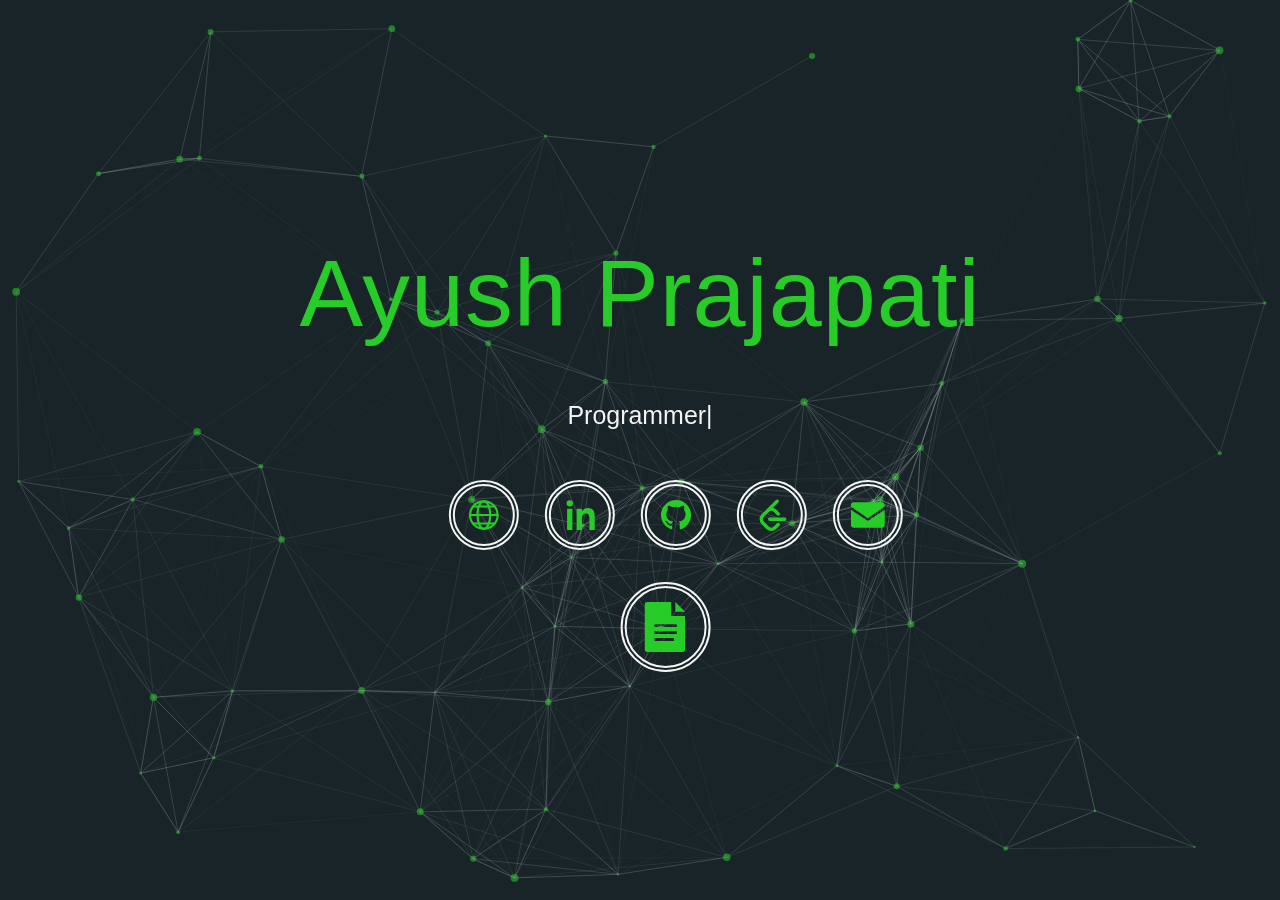
<file: index.html>
<!doctype html>
<html lang="en"><head><meta charset="utf-8"><meta name="viewport" content="width=device-width,initial-scale=1"><meta name="theme-color" content="#182428"><meta name="description" content="Ayush Prajapati — Programmer, Developer, Hacker, Forever Learner."><title>Ayush Prajapati</title>
    

    
    <link rel="stylesheet" href="style.css">
<link rel="icon" href="./favicon.ico" sizes="any">
<link rel="icon" href="./favicon.svg" type="image/svg+xml">
<link rel="icon" href="./favicon-32x32.png" type="image/png" sizes="32x32">
<link rel="icon" href="./favicon-16x16.png" type="image/png" sizes="16x16">
<link rel="apple-touch-icon" href="./apple-touch-icon.png" sizes="180x180">
<link rel="manifest" href="./site.webmanifest">
<link rel="stylesheet" href="resume.css">
</head>
<body><canvas id="particles" aria-hidden="true"></canvas><main><h1>Ayush Prajapati</h1><p class="role"><span id="typed">Programmer</span><span class="cursor" aria-hidden="true">|</span></p><nav aria-label="Social links" id="socials"><a class="icon" data-link="Website" aria-label="Website" title="Website"><svg viewBox="0 0 32 32" aria-hidden="true" style="fill:none;stroke:currentColor;stroke-width:2;stroke-linecap:round;stroke-linejoin:round"><circle cx="16" cy="16" r="13"/><ellipse cx="16" cy="16" rx="6" ry="13"/><path d="M3 16h26M6 8h20M6 24h20"/></svg></a></nav><div class="resume-wrap"><button type="button" class="icon resume" data-link="resume" aria-label="Résumé" title="Résumé"><svg viewBox="0 0 32 36" aria-hidden="true"><path d="M3 0h17v10h10v24a2 2 0 0 1-2 2H3a2 2 0 0 1-2-2V2a2 2 0 0 1 2-2Zm20 0 7 7h-7ZM8 16v2h16v-2Zm0 5v2h16v-2Zm0 5v2h14v-2Z"/></svg></button></div></main><div id="notice" role="status"></div><script src="config.js"></script><script src="app.js"></script><script src="resume.js"></script></body></html>
</file>
<file: style.css>
:root{color-scheme:dark;--green:#28cc29;--bg:#182428}*{box-sizing:border-box}html,body{margin:0;width:100%;min-height:100%;background:var(--bg)}body{font-family:'Century Gothic','Avenir Next',Arial,sans-serif;color:#f5f5f5;overflow:hidden}canvas{position:fixed;inset:0;width:100%;height:100%}main{position:relative;text-align:center;padding-top:26.5vh;pointer-events:none}h1{color:var(--green);font-weight:400;font-size:clamp(56px,7.45vw,150px);line-height:1.14;letter-spacing:1px;margin:0 16px 5.7vh}.role{font-size:clamp(20px,1.95vw,38px);line-height:1.3;min-height:1.3em;margin:0 10px 5.5vh}.cursor{font-weight:200;animation:blink .75s step-end infinite}@keyframes blink{50%{opacity:0}}nav{display:flex;justify-content:center;gap:26px;transform:translateX(2.8vw)}.icon{width:70px;height:70px;border:6px double #f5f5f5;border-radius:50%;display:inline-flex;align-items:center;justify-content:center;color:var(--green);cursor:pointer;pointer-events:auto;transition:color .18s,background .18s,transform .18s;text-decoration:none}.icon svg{width:34px;height:34px;fill:currentColor}.icon:hover,.icon:focus-visible{color:#fff;transform:translateY(-3px);background:#28cc2920;outline:none;box-shadow:0 0 0 3px #28cc2950}.resume-wrap{margin-top:32px;transform:translateX(2vw)}.resume{width:90px;height:90px}.resume svg{width:46px;height:50px}#notice{position:fixed;bottom:24px;left:50%;transform:translateX(-50%);background:#101a1e;border:1px solid #5b6d70;border-radius:8px;padding:12px 20px;font-size:14px;opacity:0;transition:opacity .2s;pointer-events:none;max-width:90vw;text-align:center}#notice.visible{opacity:1}@media(max-width:700px){main{padding-top:28vh}h1{font-size:clamp(45px,11vw,75px);letter-spacing:0;margin-bottom:40px}.role{font-size:20px;margin-bottom:36px}nav{gap:14px;transform:none}.icon{width:52px;height:52px;border-width:5px}.icon svg{width:25px;height:25px}.resume-wrap{margin-top:26px;transform:none}.resume{width:68px;height:68px}.resume svg{width:34px;height:40px}}@media(max-height:550px) and (min-width:701px){main{padding-top:17vh}h1{font-size:80px;margin-bottom:24px}.role{margin-bottom:22px}.icon{width:54px;height:54px}.resume-wrap{margin-top:20px}.resume{width:68px;height:68px}}@media(prefers-reduced-motion:reduce){.cursor{animation:none}.icon{transition:none}}
/* Keep one-finger drags on the particle surface; retain pinch zoom. */
canvas{touch-action:pinch-zoom}
.icon{touch-action:manipulation}
.touch-cursor{position:fixed;z-index:5;width:26px;height:26px;border:1px solid rgba(40,204,41,.8);border-radius:50%;transform:translate(-50%,-50%);pointer-events:none;opacity:0;box-shadow:0 0 18px rgba(40,204,41,.35)}
.touch-cursor::after{content:'';position:absolute;left:50%;top:50%;width:6px;height:6px;border-radius:50%;background:var(--green);transform:translate(-50%,-50%)}
.touch-cursor.active{opacity:1}

/* Email popup */
button.icon{background:transparent;padding:0;font:inherit}
.email-dialog{position:fixed;inset:0;margin:auto;width:min(390px,calc(100vw - 32px));max-height:calc(100dvh - 32px);overflow:auto;padding:32px 24px 20px;border:1px solid #437347;border-radius:18px;background:var(--bg);color:#f5f5f5;box-shadow:0 24px 80px #0008;font:inherit;text-align:center}
.email-dialog::backdrop{background:#071012b3;backdrop-filter:blur(5px)}
.email-dialog h2{font-size:25px;font-weight:400;color:var(--green);margin:8px 0 24px}
.email-dialog label{display:block;text-align:left;font-size:13px;color:#b7c4c6;margin-bottom:8px}
.email-dialog input{width:100%;padding:13px 10px;border:1px solid #46595c;border-radius:8px;background:#101b1f;color:#fff;font:inherit;font-size:15px;text-align:center;user-select:text}
.email-close{position:absolute;top:6px;right:6px;width:44px;height:44px;background:transparent;border:0;color:#c6d0d2;font-size:28px;cursor:pointer}
.email-copy{display:block;width:100%;margin-top:20px;padding:12px;border:0;border-radius:8px;background:var(--green);color:#102014;font:inherit;font-weight:700;cursor:pointer;touch-action:manipulation}
.email-copy:hover{background:#4be24c}.email-copy:disabled{opacity:.5;cursor:default}
.email-dialog :focus-visible{outline:2px solid var(--green);outline-offset:3px}
.email-status{min-height:18px;font-size:13px;line-height:1.4;color:#b7c4c6;margin:12px 0 0}
</file>
<file: resume.css>
.resume-dialog{position:fixed;inset:0;margin:auto;width:min(1100px,96vw);height:92vh;height:92dvh;max-height:96dvh;max-width:96vw;padding:0;border:1px solid #437347;border-radius:16px;background:var(--bg);color:#fff;box-shadow:0 24px 80px #0008;font:inherit;overflow:hidden}
.resume-dialog[open]{display:flex;flex-direction:column}
.resume-dialog::backdrop{background:#071012c9;backdrop-filter:blur(5px)}
.resume-dialog header{display:flex;align-items:center;justify-content:space-between;padding:10px 20px;flex-shrink:0}
.resume-dialog h2{font-size:24px;font-weight:400;color:var(--green);margin:0}
.resume-close{width:44px;height:44px;background:transparent;border:0;color:#fff;font-size:30px;cursor:pointer}
.resume-content{flex:1;min-height:0;background:#e7e9e9;display:flex;align-items:center;justify-content:center}
.resume-content iframe{width:100%;height:100%;border:0;background:white}
.resume-content [hidden]{display:none}
.resume-message{color:#28383b;padding:24px;text-align:center;line-height:1.6}
.resume-dialog footer{display:flex;justify-content:center;align-items:center;gap:24px;padding:14px 20px;flex-shrink:0}
.resume-open{color:#d5e4e4;font-size:14px}
.resume-download{display:inline-flex;align-items:center;justify-content:center;gap:10px;background:var(--green);color:#102014;border:0;border-radius:8px;padding:12px 28px;font:inherit;font-weight:700;cursor:pointer}
.resume-download svg{width:22px;height:22px;fill:none;stroke:currentColor;stroke-width:2;stroke-linecap:round;stroke-linejoin:round}
.resume-download:disabled{opacity:.4;cursor:default}
.resume-dialog :focus-visible{outline:2px solid var(--green);outline-offset:3px}
@media(max-width:600px){.resume-dialog{width:96vw;height:94dvh}.resume-dialog footer{gap:14px;padding:12px}.resume-download{padding:12px 20px}}
</file>
